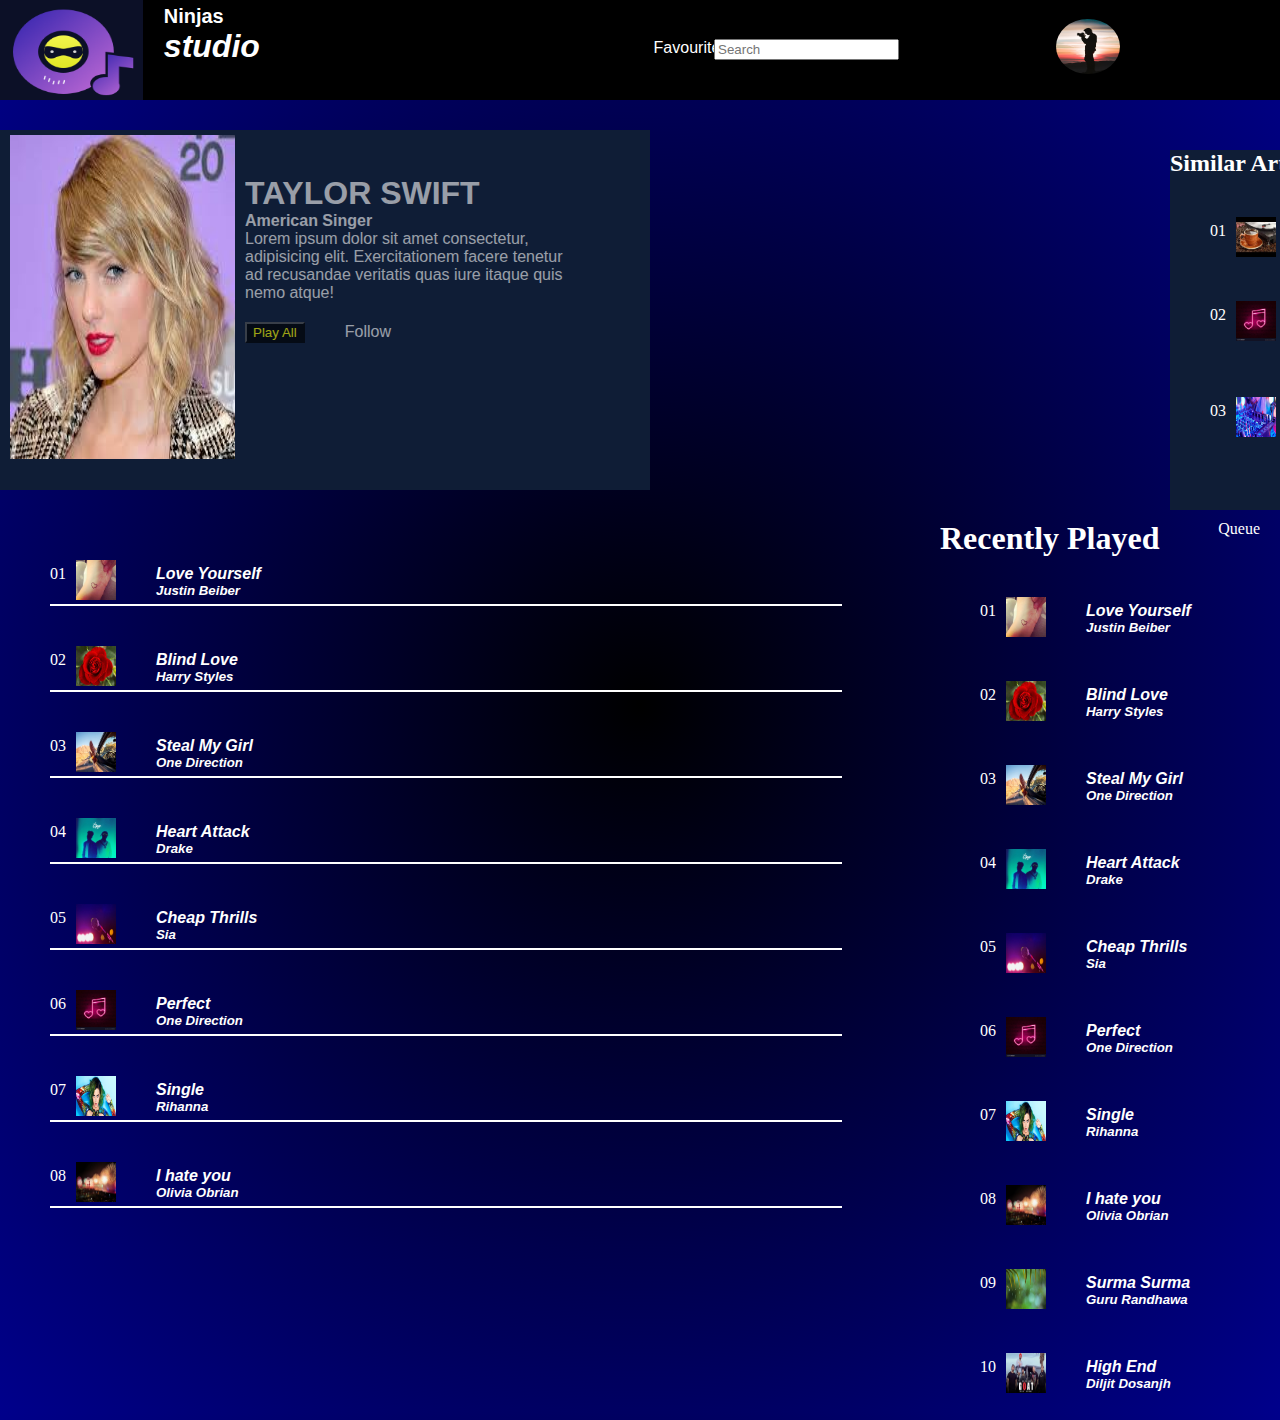
<file: newpage.html>
<!DOCTYPE html>
<html lang="en">
<head>
    <meta charset="UTF-8">
    <meta name="viewport" content="width=device-width, initial-scale=1.0">
    <link rel="stylesheet" type="text/css" href="navbar.css">
    <link rel="stylesheet" type="text/css" href="newpage.css">
    <link rel="stylesheet" type="text/css" href="aside.css">


    <link rel="stylesheet" href="https://use.fontawesome.com/releases/v5.6.3/css/all.css"
        integrity="sha384-UHRtZLI+pbxtHCWp1t77Bi1L4ZtiqrqD80Kn4Z8NTSRyMA2Fd33n5dQ8lWUE00s/" crossorigin="anonymous">
    <title>Document</title>
</head>
<body>
    <header>
        <div id="ninjas-icon">
            <img src="./images/HomeLogo.png">
            <h5 id="ninjas">Ninjas<br><span id="style">studio</span></h5>
        </div>
        <div id="fav">
            <a href="#">Favourites</a>
        </div>
        <nav class="display">
            <ul>
                <li class="search-icon">
                    <input type="search" placeholder="Search">
                    <span style="line-height:5.4;color:white;" class="fas fa-search"></span>
                </li>
                <li class="bell-icon">
                <span ><a href="#"><i class="far fa-bell"></i></a></span></li>
                <li><img src="./images/profileImage.jpg" style="line-height: 5;"></li>
            </ul>
        </nav>
    </header>
<div id="other">
    <div id="one">
        <div class="displays">
            <div class="singer">
                <div><img src="images/taylor1.jpg"></div>
                <div class="heading-style"><p><h1 >TAYLOR SWIFT</h1>
                <h4>American Singer</h4>
            Lorem ipsum dolor sit amet consectetur, adipisicing elit. Exercitationem facere tenetur ad recusandae veritatis quas iure itaque quis nemo atque!</p> <input type="button" value="Play All" style="margin-top: 20px; opacity: 1; color:yellow ;background-color:black;" ><span style="margin-left: 40px;" >Follow</span>
            </div>  
            
            </div>
            
        </div>
        
    </div>
    <div>
        <div id="similar-artists">
            <h2>Similar Artists</h2>
            <ul>
            <li class="queue-song">
                <div id="number">
                    <p>01</p>
                </div>
                <!-- SONG IMAGE -->
                <div id="queue-image">
                    <a href="#show"><img src="images/cafe1.jpg"></a>
                </div>
                <!-- SONG NAME -->
                <div id="queue-text">
                        <H4>Love Yourself</H4>
                    <h5>Justin Beiber</h5>
                </div></li>
                <li class="queue-song">
                    <div id="number">
                        <p>02</p>
                    </div>
                    <!-- SONG IMAGE -->
                    <div id="queue-image">
                        <a href="#show"><img src="images/love.jpg"></a>
                    </div>
                    <!-- SONG NAME -->
                    <div id="queue-text">
                            <H4>Treat You Better</H4>
                        <h5>Shawn Mendes</h5>
                    </div></li>
                    <li class="queue-song">
                        <div id="number">
                            <p>03</p>
                        </div>
                        <!-- SONG IMAGE -->
                        <div id="queue-image">
                            <a href="#show"><img src="images/electronic.jpg"></a>
                        </div>
                        <!-- SONG NAME -->
                        <div id="queue-text">
                                <H4>Shape Of You</H4>
                            <h5>Ed Sheeren</h5>
                        </div></li>
                        
            </ul>
        </div>
    </div>
    </div>
    <aside>

        <div class="outer1" >
           <div class="new">
               <div>
                <span><h1>Recently Played </h1></span>
               </div>
               <div class="dropdown">
                <span id="dropdown">Queue</span>
                  <div class="dropdown-content">
                    <ul>
                       <li>Playlist</li>
                       <li>Favorite song</li>
                    </ul>
                  </div>
               </div>
           </div>
                <ul>
                    <li class="queue-song">
                        <div id="number">
                            <p>01</p>
                        </div>
                        <!-- SONG IMAGE -->
                        <div id="queue-image">
                            <a href="#show"><img src="images/tattoo.jpg"></a>
                        </div>
                        <!-- SONG NAME -->
                        <div id="queue-text">
                                <H4>Love Yourself</H4>
                            <h5>Justin Beiber</h5>
                        </div>
                        <div id="fav">
                            <i class="far fa-heart"></i>
                        </div>
                    </li>
                    <li class="queue-song">
                        <div id="number">
                            <p>02</p>
                        </div>
                        <!-- SONG IMAGE -->
                        <div id="queue-image">
                            <a href="#show"><img src="images/rose.jpg"></a>
                        </div>
                        <!-- SONG NAME -->
                        <div id="queue-text">
                                <H4>Blind Love</H4>
                            <h5>Harry Styles</h5>
                        </div>
                        <div id="fav">
                            <i class="far fa-heart"></i>
                        </div>
                    </li>
                    <li class="queue-song">
                        <div id="number">
                            <p>03</p>
                        </div>
                        <!-- SONG IMAGE -->
                        <div id="queue-image">
                            <a href="#show"><img src="images/roadtrip.jpg"></a>
                        </div>
                        <!-- SONG NAME -->
                        <div id="queue-text">
                                <H4>Steal My Girl</H4>
                            <h5>One Direction</h5>
                        </div>
                        <div id="fav">
                            <i class="far fa-heart"></i>
                        </div>
                    </li>
                    <li class="queue-song">
                        <div id="number">
                            <p>04</p>
                        </div>
                        <!-- SONG IMAGE -->
                        <div id="queue-image">
                            <a href="#show"><img src="images/songImage1.png"></a>
                        </div>
                        <!-- SONG NAME -->
                        <div id="queue-text">
                                <H4>Heart Attack</H4>
                            <h5>Drake</h5>
                        </div>
                        <div id="fav">
                            <i class="far fa-heart"></i>
                        </div>
                    </li>
                    <li class="queue-song">
                        <div id="number">
                            <p>05</p>
                        </div>
                        <!-- SONG IMAGE -->
                        <div id="queue-image">
                            <a href="#show"><img src="images/pop.jpg"></a>
                        </div>
                        <!-- SONG NAME -->
                        <div id="queue-text">
                                <H4>Cheap Thrills</H4>
                            <h5>Sia</h5>
                        </div>
                        <div id="fav">
                            <i class="far fa-heart"></i>
                        </div>
                    </li>
                    <li class="queue-song">
                        <div id="number">
                            <p>06</p>
                        </div>
                        <!-- SONG IMAGE -->
                        <div id="queue-image">
                            <a href="#show"><img src="images/love.jpg"></a>
                        </div>
                        <!-- SONG NAME -->
                        <div id="queue-text">
                                <H4>Perfect</H4>
                            <h5>One Direction</h5>
                        </div>
                        <div id="fav">
                            <i class="far fa-heart"></i>
                        </div>
                    </li>
                    <li class="queue-song">
                        <div id="number">
                            <p>07</p>
                        </div>
                        <!-- SONG IMAGE -->
                        <div id="queue-image">
                            <a href="#show"><img src="images/Katy_Perry.jpg"></a>
                        </div>
                        <!-- SONG NAME -->
                        <div id="queue-text">
                                <H4>Single</H4>
                            <h5>Rihanna</h5>
                        </div>
                        <div id="fav">
                            <i class="far fa-heart"></i>
                        </div>
                    </li>
                    <li class="queue-song">
                        <div id="number">
                            <p>08</p>
                        </div>
                        <!-- SONG IMAGE -->
                        <div id="queue-image">
                            <a href="#show"><img src="images/party4.jpg"></a>
                        </div>
                        <!-- SONG NAME -->
                        <div id="queue-text">
                                <H4>I hate you</H4>
                            <h5>Olivia Obrian</h5>
                        </div>
                        <div id="fav">
                            <i class="far fa-heart"></i>
                        </div>
                    </li>
                    <li class="queue-song">
                        <div id="number">
                            <p>09</p>
                        </div>
                        <!-- SONG IMAGE -->
                        <div id="queue-image">
                            <a href="#show"><img src="images/relax.jpg"></a>
                        </div>
                        <!-- SONG NAME -->
                        <div id="queue-text">
                                <H4>Surma Surma</H4>
                            <h5>Guru Randhawa</h5>
                        </div>
                        <div id="fav">
                            <i class="far fa-heart"></i>
                        </div>
                    </li>
                    <li class="queue-song">
                        <div id="number">
                            <p>10</p>
                        </div>
                        <!-- SONG IMAGE -->
                        <div id="queue-image">
                            <a href="#show"><img src="images/goat.jpg"></a>
                        </div>
                        <!-- SONG NAME -->
                        <div id="queue-text">
                                <H4>High End</H4>
                            <h5>Diljit Dosanjh</h5>
                        </div>
                        <div id="fav">
                            <i class="far fa-heart"></i>
                        </div>
                    </li>
                    <li class="queue-song">
                        <div id="number">
                            <p>01</p>
                        </div>
                        <!-- SONG IMAGE -->
                        <div id="queue-image">
                            <a href="#show"><img src="images/tattoo.jpg"></a>
                        </div>
                        <!-- SONG NAME -->
                        <div id="queue-text">
                                <H4>Love Yourself</H4>
                            <h5>Justin Beiber</h5>
                        </div>
                        <div id="fav">
                            <i class="far fa-heart"></i>
                        </div>
                    </li>
                    <li class="queue-song">
                        <div id="number">
                            <p>01</p>
                        </div>
                        <!-- SONG IMAGE -->
                        <div id="queue-image">
                            <a href="#show"><img src="images/tattoo.jpg"></a>
                        </div>
                        <!-- SONG NAME -->
                        <div id="queue-text">
                                <H4>Love Yourself</H4>
                            <h5>Justin Beiber</h5>
                        </div>
                        <div id="fav">
                            <i class="far fa-heart"></i>
                        </div>
                    </li>
                    <li class="queue-song">
                        <div id="number">
                            <p>01</p>
                        </div>
                        <!-- SONG IMAGE -->
                        <div id="queue-image">
                            <a href="#show"><img src="images/tattoo.jpg"></a>
                        </div>
                        <!-- SONG NAME -->
                        <div id="queue-text">
                                <H4>Love Yourself</H4>
                            <h5>Justin Beiber</h5>
                        </div>
                        <div id="fav">
                            <i class="far fa-heart"></i>
                        </div>
                    </li>
                   
                </ul>
        </div>
    </aside>
    <div>

        <div class="outer2" >
           
                <ul>
                    <li class="queue-song border">
                        <div id="number">
                            <p>01</p>
                        </div>
                        <!-- SONG IMAGE -->
                        <div id="queue-image">
                            <a href="#show"><img src="images/tattoo.jpg"></a>
                        </div>
                        <!-- SONG NAME -->
                        <div id="queue-text">
                                <H4>Love Yourself</H4>
                            <h5>Justin Beiber</h5>
                        </div>
                        <div id="fav">
                            <i class="far fa-heart"></i>
                        </div>
                        <div id="plus">
                            <i class="fas fa-plus"></i>
                        </div>
                    </li>
                    <li class="queue-song border">
                        <div id="number">
                            <p>02</p>
                        </div>
                        <!-- SONG IMAGE -->
                        <div id="queue-image">
                            <a href="#show"><img src="images/rose.jpg"></a>
                        </div>
                        <!-- SONG NAME -->
                        <div id="queue-text">
                                <H4>Blind Love</H4>
                            <h5>Harry Styles</h5>
                        </div>
                        <div id="fav">
                            <i class="far fa-heart"></i>
                        </div>
                        <div id="plus">
                            <i class="fas fa-plus"></i>
                        </div>
                    </li>
                    <li class="queue-song border">
                        <div id="number">
                            <p>03</p>
                        </div>
                        <!-- SONG IMAGE -->
                        <div id="queue-image">
                            <a href="#show"><img src="images/roadtrip.jpg"></a>
                        </div>
                        <!-- SONG NAME -->
                        <div id="queue-text">
                                <H4>Steal My Girl</H4>
                            <h5>One Direction</h5>
                        </div>
                        <div id="fav">
                            <i class="far fa-heart"></i>
                        </div>
                        <div id="plus">
                            <i class="fas fa-plus"></i>
                        </div>
                    </li>
                    <li class="queue-song border">
                        <div id="number">
                            <p>04</p>
                        </div>
                        <!-- SONG IMAGE -->
                        <div id="queue-image">
                            <a href="#show"><img src="images/songImage1.png"></a>
                        </div>
                        <!-- SONG NAME -->
                        <div id="queue-text">
                                <H4>Heart Attack</H4>
                            <h5>Drake</h5>
                        </div>
                        <div id="fav">
                            <i class="far fa-heart"></i>
                        </div>
                        <div id="plus">
                            <i class="fas fa-plus"></i>
                        </div>
                    </li>
                    <li class="queue-song border">
                        <div id="number">
                            <p>05</p>
                        </div>
                        <!-- SONG IMAGE -->
                        <div id="queue-image">
                            <a href="#show"><img src="images/pop.jpg"></a>
                        </div>
                        <!-- SONG NAME -->
                        <div id="queue-text">
                                <H4>Cheap Thrills</H4>
                            <h5>Sia</h5>
                        </div>
                        <div id="fav">
                            <i class="far fa-heart"></i>
                        </div>
                        <div id="plus">
                            <i class="fas fa-plus"></i>
                        </div>
                    </li>
                    <li class="queue-song border">
                        <div id="number">
                            <p>06</p>
                        </div>
                        <!-- SONG IMAGE -->
                        <div id="queue-image">
                            <a href="#show"><img src="images/love.jpg"></a>
                        </div>
                        <!-- SONG NAME -->
                        <div id="queue-text">
                                <H4>Perfect</H4>
                            <h5>One Direction</h5>
                        </div>
                        <div id="fav">
                            <i class="far fa-heart"></i>
                        </div>
                        <div id="plus">
                            <i class="fas fa-plus"></i>
                        </div>
                    </li>
                    <li class="queue-song border">
                        <div id="number">
                            <p>07</p>
                        </div>
                        <!-- SONG IMAGE -->
                        <div id="queue-image">
                            <a href="#show"><img src="images/Katy_Perry.jpg"></a>
                        </div>
                        <!-- SONG NAME -->
                        <div id="queue-text">
                                <H4>Single</H4>
                            <h5>Rihanna</h5>
                        </div>
                        <div id="fav">
                            <i class="far fa-heart"></i>
                        </div>
                        <div id="plus">
                            <i class="fas fa-plus"></i>
                        </div>
                    </li>
                    <li class="queue-song border">
                        <div id="number">
                            <p>08</p>
                        </div>
                        <!-- SONG IMAGE -->
                        <div id="queue-image">
                            <a href="#show"><img src="images/party4.jpg"></a>
                        </div>
                        <!-- SONG NAME -->
                        <div id="queue-text">
                                <H4>I hate you</H4>
                            <h5>Olivia Obrian</h5>
                        </div>
                        <div id="fav">
                            <i class="far fa-heart"></i>
                        </div>
                        <div id="plus">
                            <i class="fas fa-plus"></i>
                        </div>
                    </li>
                    
                   
                </ul>
        </div>
    </div>
</body>
</html>
</file>
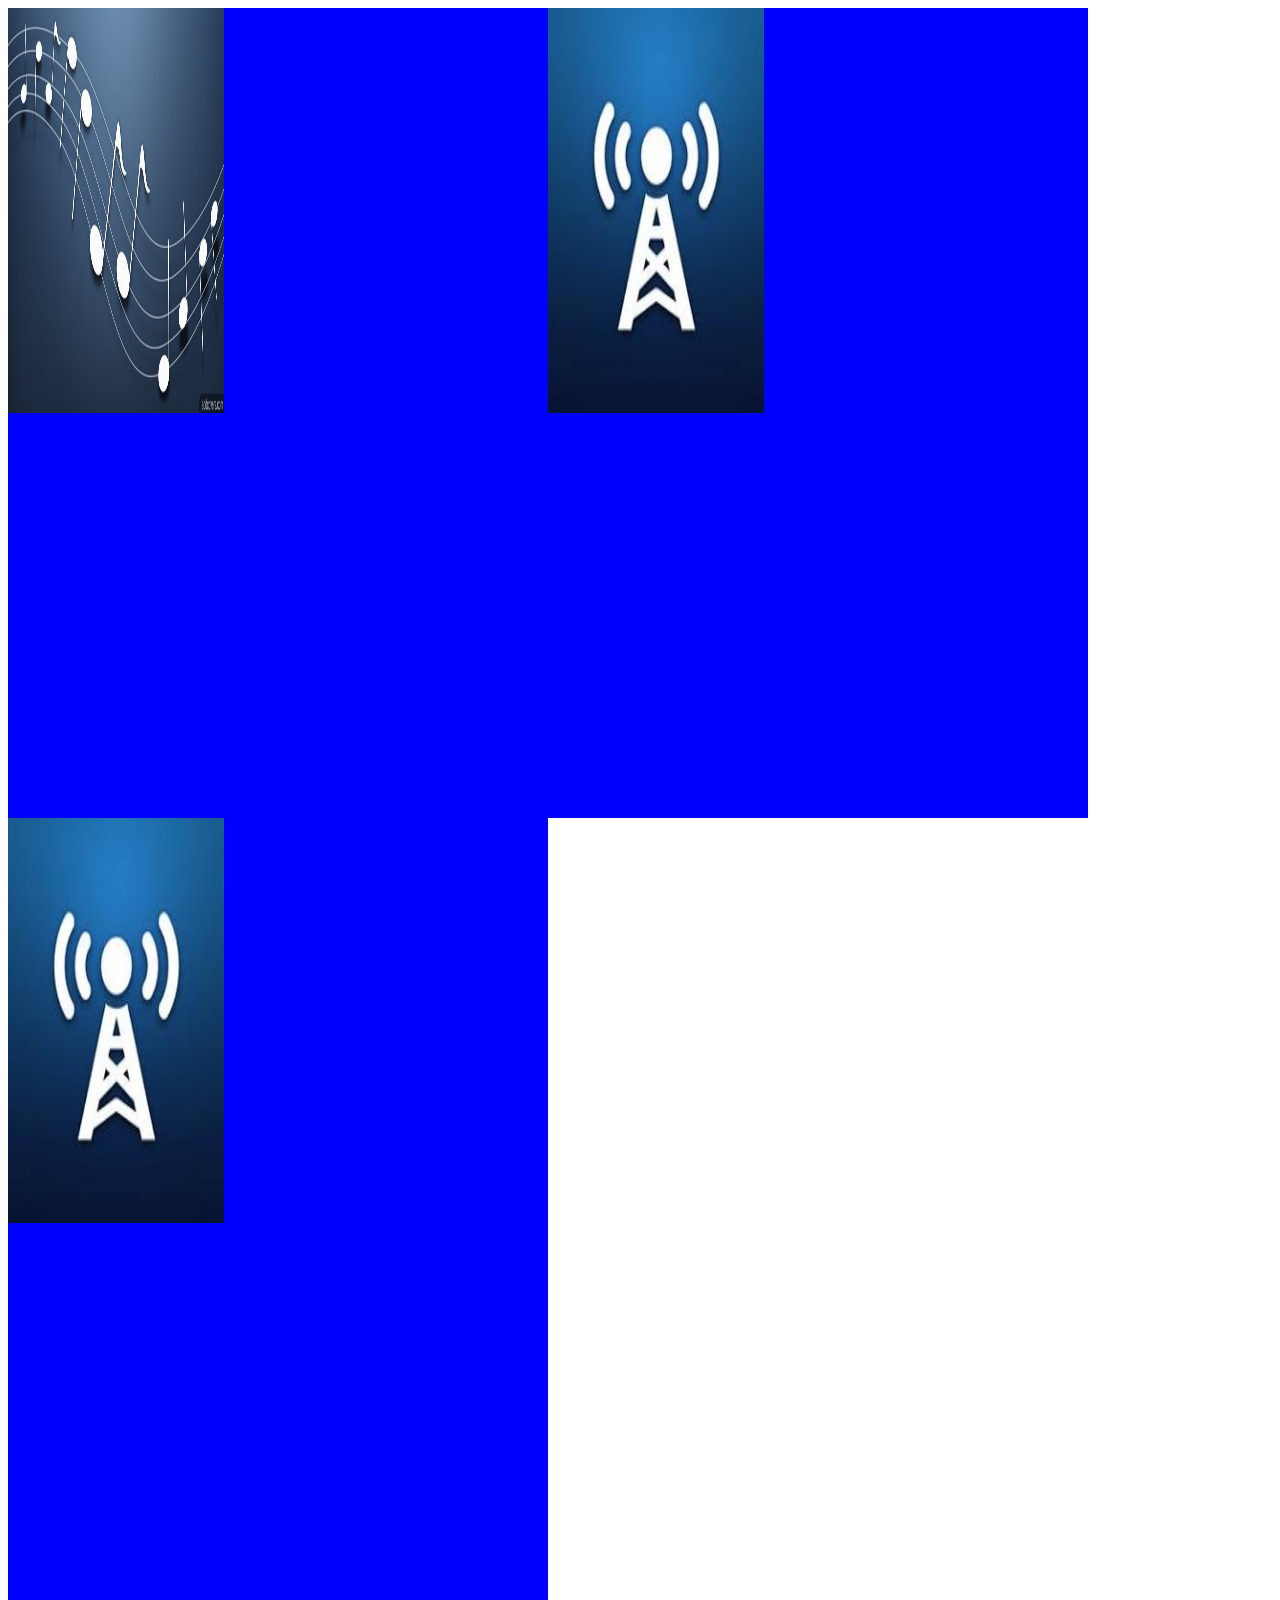
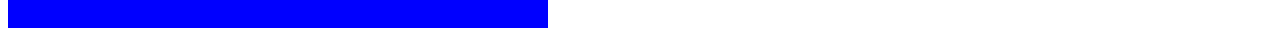
<file: try.html>
<!DOCTYPE html>
<html lang="en">
<head>
    <meta charset="UTF-8">
    <meta name="viewport" content="width=device-width, initial-scale=1.0">
    <title>Document</title>
    <style>
        .class{
            display:flex;
            flex-wrap: wrap;
            position: relative;
        }
        .img{
            height:90vh;
            width:60vh;
            background-color: blue;
            
        }
        .img img{
            height:50%;
            width:40%;
        }
        .img img:hover{
            transform: scale(2);
            transition:ease-out;
        }
    </style>
</head>
<body>
    <div class="class">
        <div class="img">
            <img src="images/homeCarousel3.png">

        </div>
        <div class="img">
            <img src="images/musicStation.jpg">
            
        </div>
        <div class="img">
            <img src="images/musicStation.jpg">
            
        </div>
    </div>
    

</body>
</html>
</file>
<file: navbar.css>
*{
	margin: 0;
}

i{
	color: #fff;
}
header{
    overflow: hidden;
	position: absolute;
	top: 0;
	left: 0;
	width: 100%;
	box-sizing: border-box;
	background-color: black;
}
 #ninjas-icon{
    color: #fff;
    position: relative;
    height:auto;
    width:32%;
	font-size: 24px;
	float: left;
	font-weight: bold;
}
header{
    display:flex;
    flex-direction: row;
    flex-wrap: wrap;
    justify-content:space-between;
}
#ninjas-icon img{
    height:100px;
    width:35%;
    float:left;
}
#ninjas-icon h5{
    width:40%;
    position:absolute;
    left:40%;
    top:5%;
}
.bell-icon li span:{
    margin: 5px;
    width:5%;
	height: 0.8rem;
}
.display{
    float: right;
    line-height: 5;
    right:0%;
    width:50%;
    position:absolute;
    left:55%;
}
header nav ul{
	margin: 0 10px;
	padding: 0;

}
header nav ul li{
	list-style: none;
    font-size: large;
}

header nav ul li a{
	top:0;
	font-size: 1.5rem;
	text-decoration: none;
	color: white;
    font-family: monospace;
}
#fav
{
    width:10%;
    position: absolute;
    margin-left:5%;
    margin-right:5%;
    left:37%;

}
#ninjas,#fav{
    font-family: sans-serif;
}
#style{
    font-family: -apple-system, BlinkMacSystemFont, 'Segoe UI', Roboto, Oxygen, Ubuntu, Cantarell, 'Open Sans', 'Helvetica Neue', sans-serif;
    font-style: italic ;
    font-size: xx-large;
}
#fav a {
    color:white;
    line-height: 6;
    font-size:1rem;
    text-decoration: none;

    padding: 0 30px;
}

header nav li search{
	margin: 5px;
    width:5%;
	height: 0.8rem;
	border:0;
    background-color: lavender;
    color:white;
    font-size:1rem;
    left:30%;
}
header nav li span{
    width:5%;


}

header nav ul li img{
    width:10%;
    height:55px;
    left:45%;
    top:20%;
    line-height: 4;
    margin-left:10%;
    margin-right:10%;
    position:absolute;
    border-radius: 50%;
    
}
@media only screen and (max-width:550px){
    #display {
        width:70%;
    }
    #ninjas-icon
    {
        width:20%;
    }
    #fav
    {
        width:5%;
        position:absolute;
        left:25%;
        margin:2%;
    }
    #fav a {
        font-size:0.9rem;
    }
    header nav ul li img
    {
        left:70%;
    }
    header nav li search
    {
      left:35%;
      width:60%;
    }

}
</file>
<file: newpage.css>
.displays{
    height:40vh;
    width:650px;
    left:0;
    margin-top: 20%;
    
    background-color: rgb(15,29, 54);
    position: relative;
}
body{
    background-image: radial-gradient(black,darkblue);
}
#other{
    display: flex;
}
#one{
    float:left;
}
.singer{
    position: absolute;
    left:10px;
    top:5px;
    height:90%;
    width:100%;
    display: flex;
    flex-wrap:wrap;
    background-size: contain;
}
.singer img{
    height:100%;
    width:100%;
}
.heading-style{
    margin-top:40px;
    margin-left:10px;
    font-family: Verdana, Geneva, Tahoma, sans-serif;
    color:whitesmoke;
    opacity: 0.6;
    width:50%;
}
#similar-artists{
    width:20vw;
    float:right;
    height:40vh;
    background-color:rgb(15, 29 ,54);
    margin-top:150px;
    margin-left:520px;
}
.outer1{
    position: relative;
    top:10px;
    height: 100vh;
    width: 25%;
    margin-right: 20px;
    color:white;
    float:right;
    position:relative;
    overflow:scroll;
}
#similar-artists h2,.queue-song,.queue-text{
    color:white;
}
.outer2{
    position: relative;
    top:10px;
    height: 100vh;
    width: 65%;
    margin-left: 10px;
    color:white;
    float:left;
    position:relative;
    overflow:scroll;
}
#plus{
    float:right;
    left:25px;
    margin-top:15px;
    margin-left: 60%;
}
.border{
    border-bottom:2px solid white;
}
</file>
<file: aside.css>
.outer{
    position: relative;
    top:-130px;
    height: 100vh;
    width: 25%;
    margin-right: 20px;
    color:white;
    float:right;
    position:relative;
    overflow:scroll;
}
.outer ul{
    padding-left:0px;
}
.new{
    padding-left: -10px;
    display: flex;
    justify-content: space-between;
}
.outer::-webkit-scrollbar {
    display: none;
    overflow-y:scroll;
}
.dropdown-content ul{
    list-style: none;
}

.dropdown:hover .dropdown-content{
    display:block;
    border: lightgreen solid 2px;
    background-color: lavenderblush;
    color:black;
} 

.dropdown-content{
    display: none;

}
.fa-caret-down{
    float:right;
}
.songs {
    position: relative;
    margin-top: 20px;
    margin-bottom:10px;
    height:45px;
    width:97%;
    list-style: none;
}

.queue-img{
    height:100%;
    width:15%;
    left:0%;
}
.num{
    padding:3px;
    margin-top:-30px; 
}
.fa-heart{
    float:right;
    left:25px;
    margin-top:15px;
    margin-right: 17px;
}
.Name{
    margin-top: -20px;
    padding: 10px;
    margin-bottom:10px;
    margin-right: 5px;
}
/* Aside */
    
.queue-song {
    display:flex;
    margin-top:40px;
}
#number {
    margin-top:5px;
    margin-left:0px;
    margin-right: 10px;
}
#queue-image img{
    height:40px;
    width:40px;
}
#queue-text{
    margin-top: 5px;
    margin-left: 40px;
    font-family:sans-serif;
    font-style: italic;
}
#fav{
    margin-left: 150px;
}
</file>
